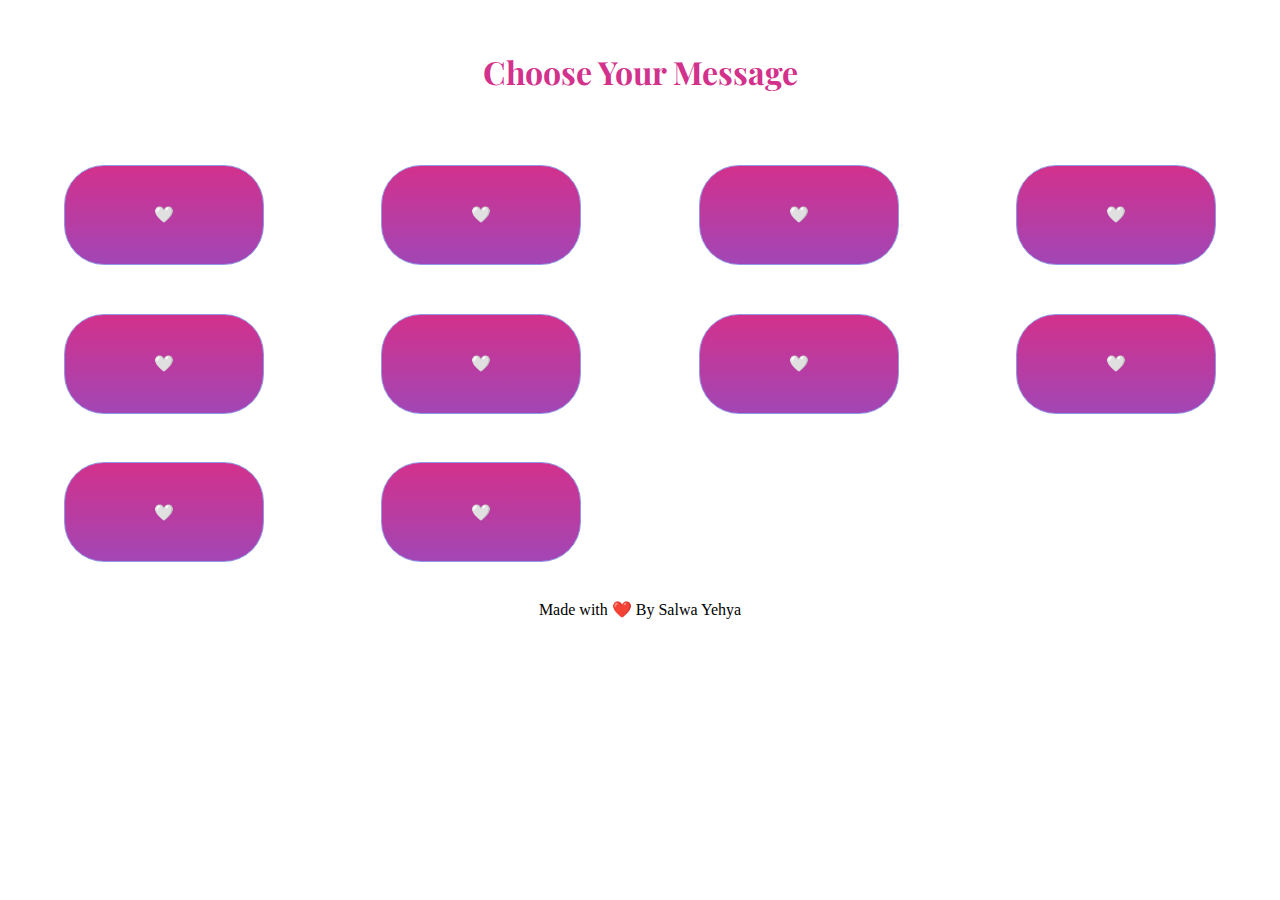
<file: index.html>
<!DOCTYPE html>
<html lang="en">

<head>
    <meta charset="UTF-8">
    <meta http-equiv="X-UA-Compatible" content="IE=edge">
    <meta name="viewport" content="width=device-width, initial-scale=1.0">
    <title>random message</title>

        <link href="https://fonts.googleapis.com/css2?family=Charm:wght@700&family=Dancing+Script:wght@700&family=Gluten:wght@500&family=Love+Light&family=Playfair+Display&family=Poppins:wght@500&display=swap" rel="stylesheet">

    <link rel="stylesheet" href="style.css">
</head>

<body>


    <h1 class="message">Choose Your Message</h1>
    <div class="gridproject">

        <a href="Message.html">
            <div class="gridbox ">
                🤍</div>
        </a>
       
        <a href="Message.html">
            <div class="gridbox ">
                🤍</div>
        </a>
       
        <a href="Message.html">
            <div class="gridbox ">
                🤍</div>
        </a>
       
        <a href="Message.html">
            <div class="gridbox ">
                🤍</div>
        </a>
       
        <a href="Message.html">
            <div class="gridbox ">
                🤍</div>
        </a>
       
        <a href="Message.html">
            <div class="gridbox ">
                🤍</div>
        </a>
       
        <a href="Message.html">
            <div class="gridbox ">
                🤍</div>
        </a>
       
        <a href="Message.html">
            <div class="gridbox ">
                🤍</div>
        </a>
       
        <a href="Message.html">
            <div class="gridbox ">
                🤍</div>
        </a>
       
        <a href="Message.html">
            <div class="gridbox ">
                🤍</div>
        </a>
       
     
    
    </div>
    <footer>
        <p>Made with ❤️ By Salwa Yehya</p>
      </footer>
</body>

</html>
</file>
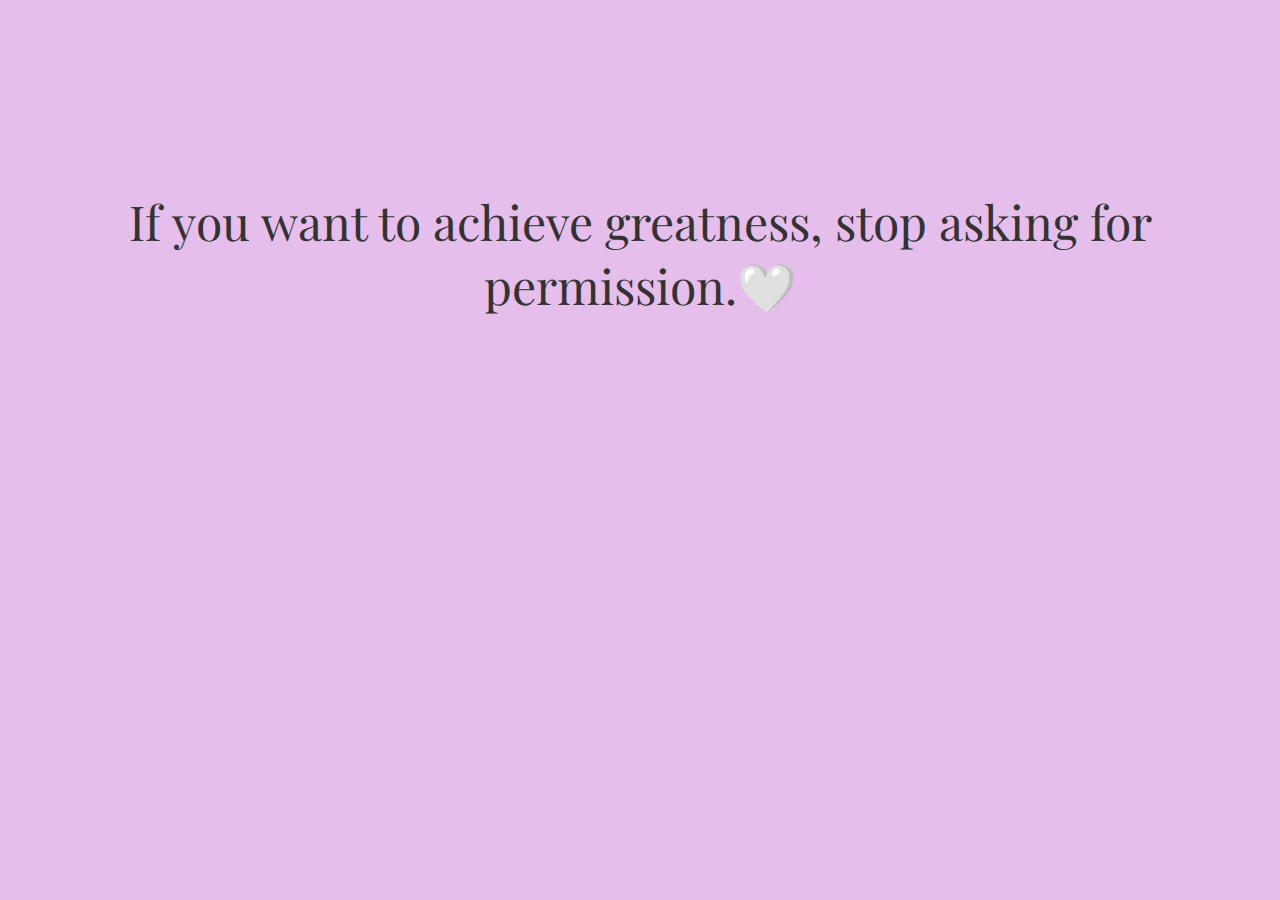
<file: Message.html>
<!DOCTYPE html>
<html lang="en">
<head>
    <meta charset="UTF-8">
    <meta http-equiv="X-UA-Compatible" content="IE=edge">
    <meta name="viewport" content="width=device-width, initial-scale=1.0">
    <title>YOUR MESSAGE🤍</title>
    <link href="https://fonts.googleapis.com/css2?family=Charm:wght@700&family=Dancing+Script:wght@700&family=Gluten:wght@500&family=Love+Light&family=Playfair+Display&family=Poppins:wght@500&display=swap" rel="stylesheet">

    
    <style>
        body{

       font-family: 'Playfair Display', serif;
       margin: auto 5%;
      
        }
    </style>
</head>

<body>
  

    <SCRIPT LANGUAGE="JAVASCRIPT">
       
        
        var r_text = new Array ();
        r_text[0] = "Don't wait for opportunities, create them!🤍";
        r_text[1] = "انت مثال جيد للاخرين.🤍";
        r_text[2] = "Believe in yourself and all that you are. Know that there is something inside you that is greater than any obstacle..🤍";
        r_text[3] = "Every day is a chance to be better than yesterday. Take advantage of it.🤍";
        r_text[4] = "Your attitude determines your altitude. Stay positive and keep climbing..🤍";
        r_text[5] = "Success is not final, failure is not fatal: it is the courage to continue that counts.🤍";
        r_text[6] = "If you want to achieve greatness, stop asking for permission.🤍";
        r_text[7] = "The only way to do great work is to love what you do. Find your passion and pursue it.🤍";
        r_text[8] = "Your time is limited, so don't waste it living someone else's life.🤍";
        r_text[9] = "You are capable of achieving amazing things. Believe in yourself and go for it.🤍";
        r_text[10] = "Don't let fear hold you back. Take risks, make mistakes, and learn from them.🤍";
        
        var i = Math.floor(r_text.length * Math.random());
        
        document.write("<br /><br /><br /><br /><br /><br /><br /> <br /><br /><center><FONT SIZE=65><FONT COLOR='#333'>" +
        r_text[i]  + "</FONT></center><br />");
        
        var bgcolorlist=new Array("#917FB3", "#E5BEEC", "#FDE2F3", "#BA90C6", "#C0DBEA", "#E8A0BF", "#CDF0EA", "#ADD8E6", "#FAF4B7", "#ECC5FB", "#BBD6B8", "#94AF9F", "#FAF4B7", "#ECC5FB", "#BBD6B8", "#94AF9F")
        
        document.body.style.background=bgcolorlist[Math.floor(Math.random()*bgcolorlist.length)];
        
        </script>
     
      
    </body>
</html>
</file>
<file: style.css>
* {
    box-sizing: border-box;
  }


.gridproject{
    display: grid;
    grid-template-columns: repeat( auto-fill , minmax(300px , 1fr));
    justify-items: center;
    gap: 5px;
    margin-top: 50px;
    align-items: center;
}

.gridproject a{
   text-decoration: none;
   padding: 7%;
}

.gridbox{
    display: flex;
    justify-content: center;
    align-items: center;
    border: 1px solid #9198e5;
    background: linear-gradient( #d2318c , #a246b5);
    border-radius: 40px;
    width: 200px;
    height: 100px;

}

.message{
    margin-top: 50px;
    text-align: center;
    color: #d2318c;
    font-family: 'Playfair Display', serif;

}
footer p{
    text-align: center;
    margin-bottom: 0;
}

@media (max-width: 768px) {
    .gridproject a{
        text-decoration: none;
        padding: 2%;
     }
     .gridproject{
        grid-template-columns: repeat( auto-fill , minmax(200px , 1fr));
        margin-top: 50px;
       
    }
    

  }
@media (max-width: 450px) {
    .gridproject a{
        text-decoration: none;
        
     }
     .gridproject{
        grid-template-columns: repeat( auto-fill , minmax(150px , 1fr));
  
    }
    
    .gridbox{
        display: flex;
        justify-content: center;
        align-items: center;
        border: 1px solid #9198e5;
        background: linear-gradient( #d2318c , #a246b5);
        border-radius: 40px;
        width: 150px;
        height: 100px;
    
    }
  }
</file>
